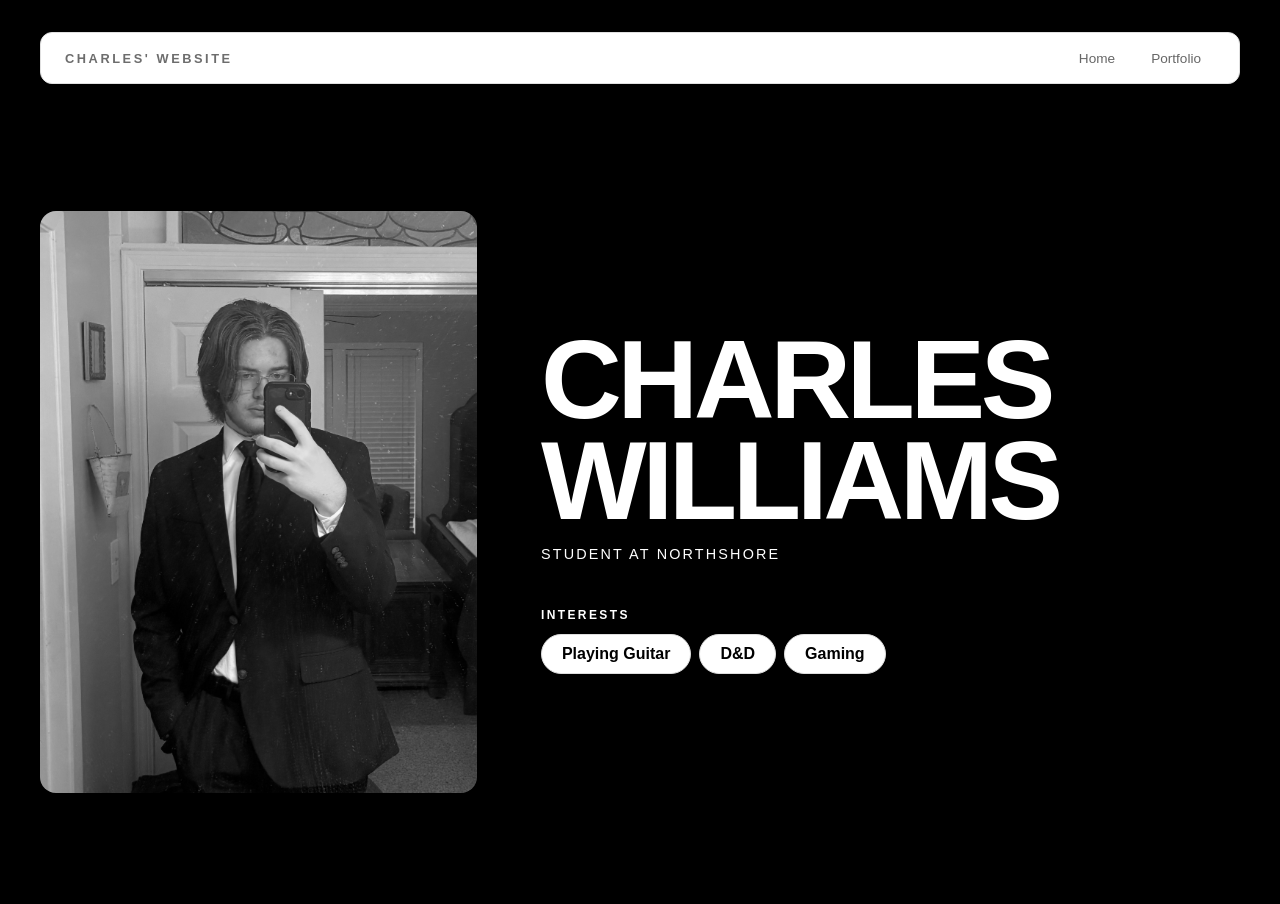
<file: index.html>
<!DOCTYPE html>
<html>

<head>
  <title>Charles' Website</title>
  <link rel="stylesheet" href="style.css" />
</head>

<body>
  <!-- All content goes here -->
  <div id="all-contents">
  <nav>
    <h1>Charles' Website</h1>
    <ul id = "nav-ul">
        <li class="nav-li"><a href="index.html">Home</a></li>
      <li class="nav-li"><a href="portfolio.html">Portfolio</a></li>
      </ul>
    </nav>
     <main>
        <div class = "sidebar">
          <img class="sidebar-img" src="Images/profilepic2.webp" alt="My image" >
        </div>
        <div class = "content">
          <h2>Charles Williams</h2>
          <p>Student at Northshore</p>
        <div id = "interests">
          <h3>interests</h3>
          <ul>
            <li>Playing Guitar</li>
            <li>D&D</li>
            <li>Gaming</li>
          </ul>

        </div>
      </div>
     </main>

  </div>
</body>

</html>
</file>
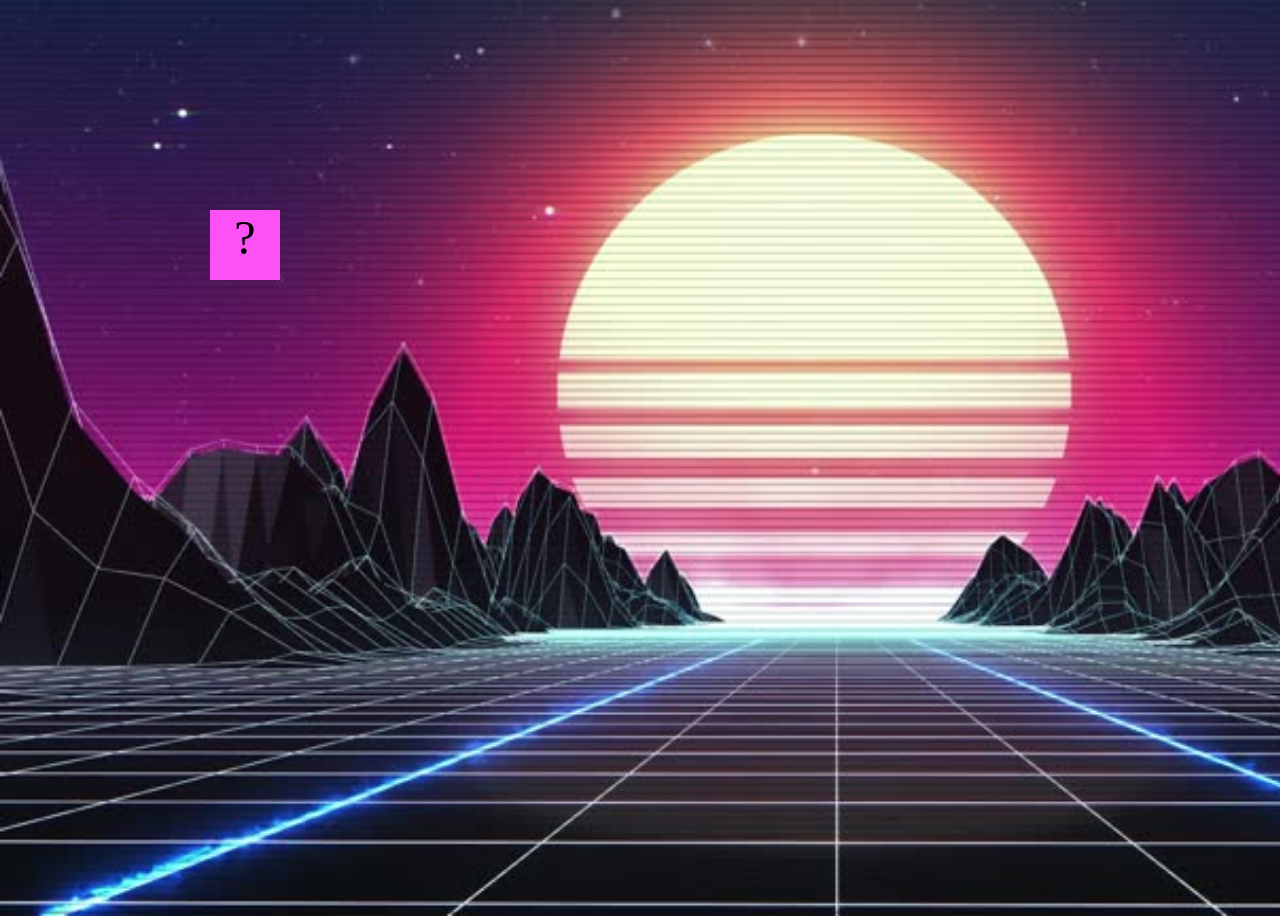
<file: fsd-projects/bouncing-box/index.html>
<!DOCTYPE html>
<html>
  <head>
    <meta charset="utf-8" />
    <title>Bouncing Box</title>
    <script src="jquery.min.js"></script>
    <style>


      body {
      background-image: url("images/background2.jpg");


        -webkit-background-size: cover;
            -moz-background-size: cover;
            -o-background-size: cover;
            background-size: cover;
      }

      .box {
        width: 70px;
        height: 70px;
        background-color: teal;
        font-size: 300%;
        text-align: center;
        user-select: none;
        display: block;
        position: absolute;
        top: 100px;
        /* Change me! */
        left: 0px;
      }

      .board {
        height: 100vh;
      }
    </style>
    <!-- 	<script src="//cdnjs.cloudflare.com/ajax/libs/jquery/2.1.1/jquery.min.js"></script> -->
  </head>

  <body class="board">
    <!-- HTML for the box -->
    <div class="box">?</div>

    <script>
      (function () {
        "use strict";
        /* global jQuery */

        //////////////////////////////////////////////////////////////////
        /////////////////// SETUP DO NOT DELETE //////////////////////////
        //////////////////////////////////////////////////////////////////

        var box = jQuery(".box"); // reference to the HTML .box element
        var board = jQuery(".board"); // reference to the HTML .board element
        var boardWidth = board.width(); // the maximum X-Coordinate of the screen

        // update the boardWidth variable when the window is resized
        jQuery(window).on("resize", function () {
          boardWidth = board.width();
        });

        // Every 50 milliseconds, call the update Function (see below)
        setInterval(update, 50);

        // Every time the box is clicked, call the handleBoxClick Function (see below)
        box.on("click", handleBoxClick);

        // moves the Box to a new position on the screen along the X-Axis
        function moveBoxTo(newPositionX, newPositionY) {
          box.css("left", newPositionX);
          box.css("top", newPositionY);
        }

        // changes the text displayed on the Box
          function changeBoxText(points) {
          box.text(points);
        }

        //////////////////////////////////////////////////////////////////
        /////////////////// YOUR CODE BELOW HERE /////////////////////////
        //////////////////////////////////////////////////////////////////

        // TODO 2 - Variable declarations
        var positionX = 0;
        var points = 0
        var speed = 10
        var positionY = 0;
        var speedY = 10;
        var boardHeight = jQuery(window).height();
        var randNum = Math.random() * 100;
        var colorStr = "rgb(252, 81, 244)";
          box.css("background-color", colorStr);

        /**
         * This Function will be called 20 times/second.
         * Each time it is called, it should move the Box to a new location.
         * If the box drifts off the screen, turn it around!
         */
        function update() {
        moveBoxTo(positionX, positionY);
        positionX = positionX + speed;
        positionY = positionY + speedY;
        if (positionX > boardWidth) {
          speed *= -1

        } else if (positionX < 0){
          speed *= -1
        }

         if (positionY > boardHeight) {
          speedY *= -1

        } else if (positionY < 0){
          speedY *= -1
        }

        


        }

        /**
         * This Function will be called each time the box is clicked.
         * Each time it is called, it should perform each of the following actions:
         * - increase the points total
         * - increase the speed
         * - move the box to the left side of the screen.
         */
        function handleBoxClick() {
        positionX = 0;
        changeBoxText(points);
        points++;
        speed = 3 * points + 10


        }


        
      })();
    </script>
  </body>
</html>
</file>
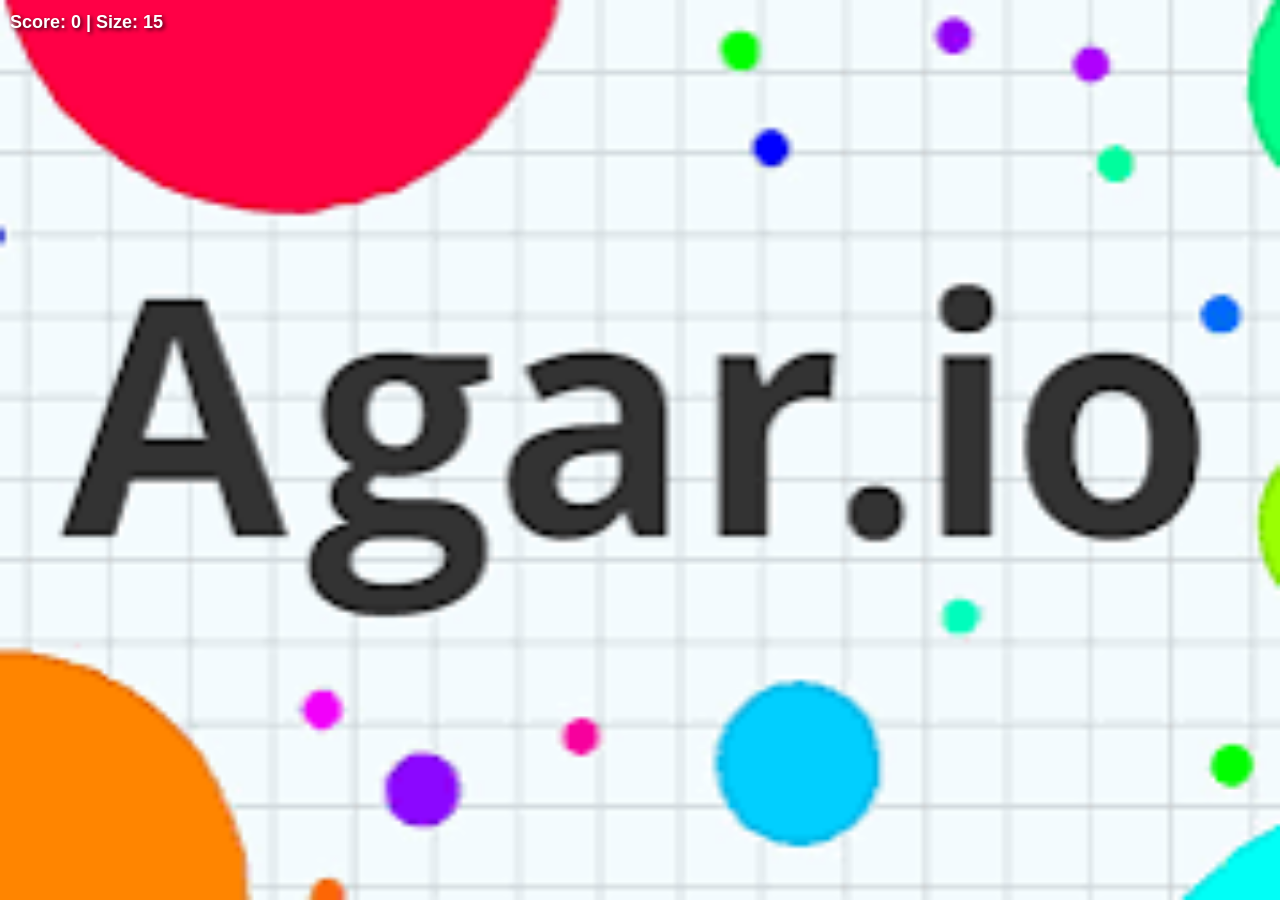
<file: fsd-projects/circularity/index.html>
<!doctype html>

<html>
    <head>
        <meta charset="utf-8">

        <title>Operation Spark || Motion Poem</title>
        <meta name="description" content="Operation Spark Motion Poem">
        <meta name="author" content="operationspark.org">
        <meta name="viewport" content="width=device-width, initial-scale=1.0">
        
        <link href="css/bootstrap.min.css" rel="stylesheet" media="screen">
        <link href="css/style.css" rel="stylesheet">

        <!-- all core CreateJS and 3rd party libraries are listed here: -->
        <script src="bower_components/lodash/lodash.min.js"></script>
        <script src="https://code.createjs.com/1.0.0/easeljs.min.js"></script>
        <script src="https://code.createjs.com/1.0.0/tweenjs.min.js"></script>
        <script src="bower_components/opspark-draw/draw.js"></script>
        <script src="bower_components/racket/racket.js"></script>

        <!-- our app javascript code -->
        <script src="js/opspark.js"></script>
        <script src="js/multiplayer.js"></script>
        <script src="js/gamification.js"></script>
        <script src="js/init.js"></script>
        
        <style type="text/css">
            /*override default styles here*/
        </style>
    </head>
    <body>
        <div style="position: relative; display: inline-block;">
            <canvas id="canvas" width="500" height="500"></canvas>
            
            <!-- Game UI -->
            <div id="score" style="position: absolute; top: 10px; left: 10px; color: white; font-family: Arial, sans-serif; font-size: 18px; font-weight: bold; text-shadow: 2px 2px 4px rgba(0,0,0,0.8); z-index: 10;">
                Score: 0 | Size: 15
            </div>
            
            <div id="multiplayerScore" style="position: absolute; top: 10px; right: 10px; color: white; font-family: Arial, sans-serif; font-size: 16px; font-weight: bold; text-shadow: 2px 2px 4px rgba(0,0,0,0.8); z-index: 10; display: none;">
                <div style="color: #0080FF;">Opponent: Size 15</div>
                <div id="gameTimer" style="color: #FFD700; margin-top: 5px;">Time: 60s</div>
            </div>
            
            <div id="instructions" style="position: absolute; top: 50%; left: 50%; transform: translate(-50%, -50%); color: white; font-family: Arial, sans-serif; text-align: center; background: rgba(0,0,0,0.7); padding: 20px; border-radius: 10px; z-index: 10; display: none;">
                <h2 style="margin: 0 0 10px 0; color: #00FF00;">Circularity</h2>
                <div id="gameMode" style="margin-bottom: 15px;">
                    <button id="singlePlayerBtn" class="game-mode-btn">Single Player</button>
                    <button id="hostGameBtn" class="game-mode-btn">Local Multiplayer</button>
                </div>
                <div id="singlePlayerInstructions">
                    <p style="margin: 5px 0;">🟢 You are the GREEN circle</p>
                    <p style="margin: 5px 0;">Use <strong>WASD</strong> to move</p>
                    <p style="margin: 5px 0;">Absorb smaller circles to grow!</p>
                    <p style="margin: 5px 0;">Avoid larger circles or you'll be absorbed!</p>
                    <p style="margin: 15px 0 5px 0; color: #FFD700;"><strong>Press any key to start!</strong></p>
                </div>
                <div id="multiplayerInstructions" style="display: none;">
                    <p style="margin: 5px 0;">🟢 Player 1: GREEN circle | 🔵 Player 2: BLUE circle</p>
                    <p style="margin: 5px 0;">Player 1 uses <strong>WASD</strong> | Player 2 uses <strong>Arrow Keys</strong></p>
                    <p style="margin: 5px 0;">Absorb circles and each other to grow!</p>
                    <p style="margin: 5px 0;">Biggest circle after 60 seconds wins!</p>
                    <p style="margin: 15px 0 5px 0; color: #FFD700;"><strong>Press any key to start!</strong></p>
                </div>
            </div>
        </div>
        <script id="motion-poem">
            (function(){
                init(window);
                window.opspark.makeGame();
            })();
        </script>
    </body>

</html>
</file>
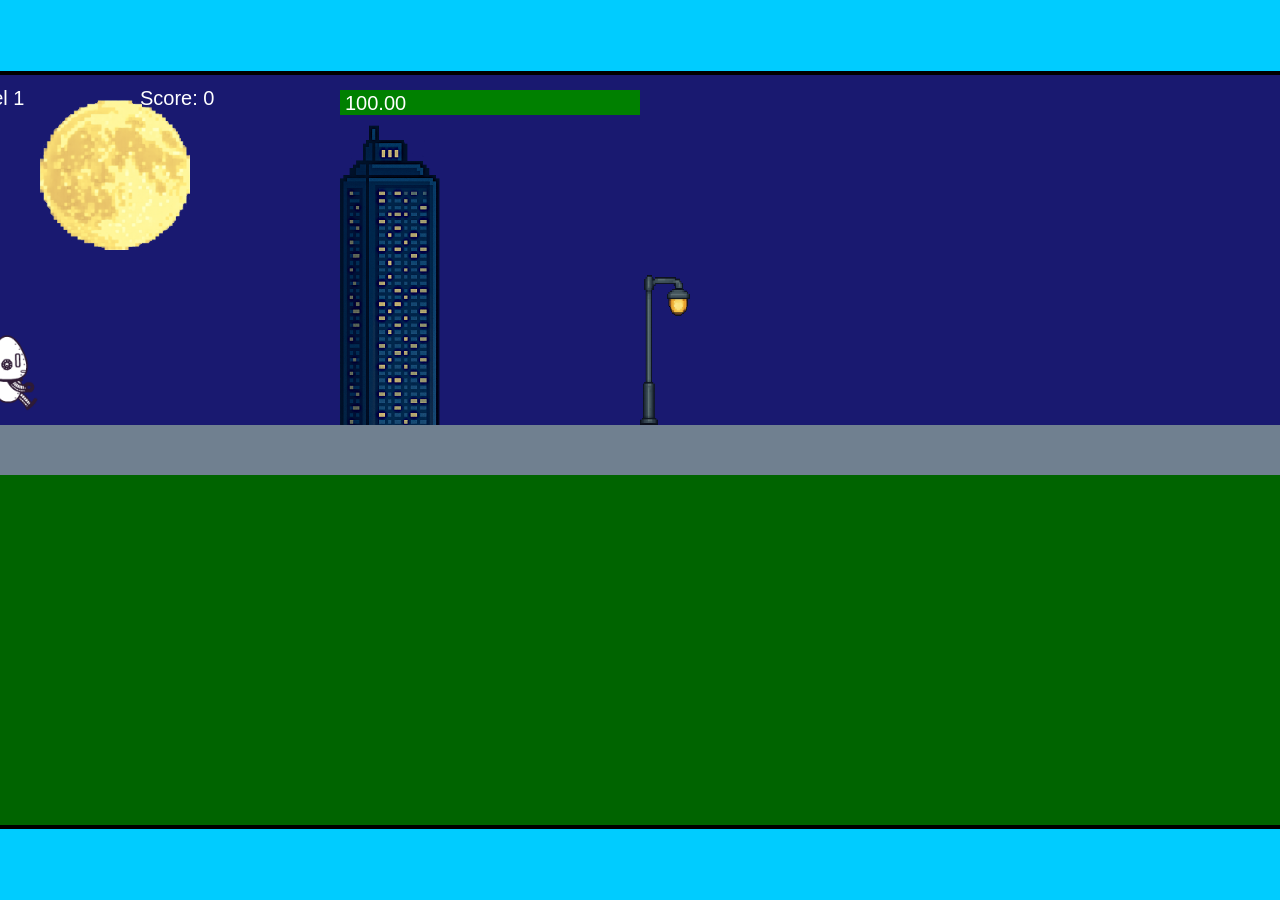
<file: fsd-projects/runtime/index.html>
<!DOCTYPE html>
<html lang="en">
  <head>
    <meta charset="UTF-8" />
    <meta name="viewport" content="width=device-width, initial-scale=1.0" />
    <title>Runtime Neo</title>
    <link rel="stylesheet" href="runtime.css" />
    <script src="https://code.jquery.com/jquery-3.1.0.js"></script>
    <script src="setup.js"></script>
    <script src="levels.js"></script>
    <script src="scenery.js"></script>
    <script src="student.js"></script>
    <script src="main.js"></script>
  </head>
  <body id="body">
    <canvas id="gameCanvas" width="1400" height="750"></canvas>
    <img id="player" src="images/halle.png" />
    <img id="projectile" src="images/projectile.png" />
    <img id="basicPlatform" src="images/interactable/basicPlatform.png" />
    <img id="spikes" src="images/interactable/spikes.png" />
    <img id="bug" src="images/interactable/bug.png" />
    <img id="healthUp" src="images/interactable/healthUp.png" />
    <img id="flag" src="images/interactable/flag.png" />
    <img id="moon" src="images/backgrounds/moon.png" />
    <img id="building" src="images/backgrounds/building.png" />
    <img id="lamp" src="images/backgrounds/lamp.png" />
  </body>
</html>
</file>
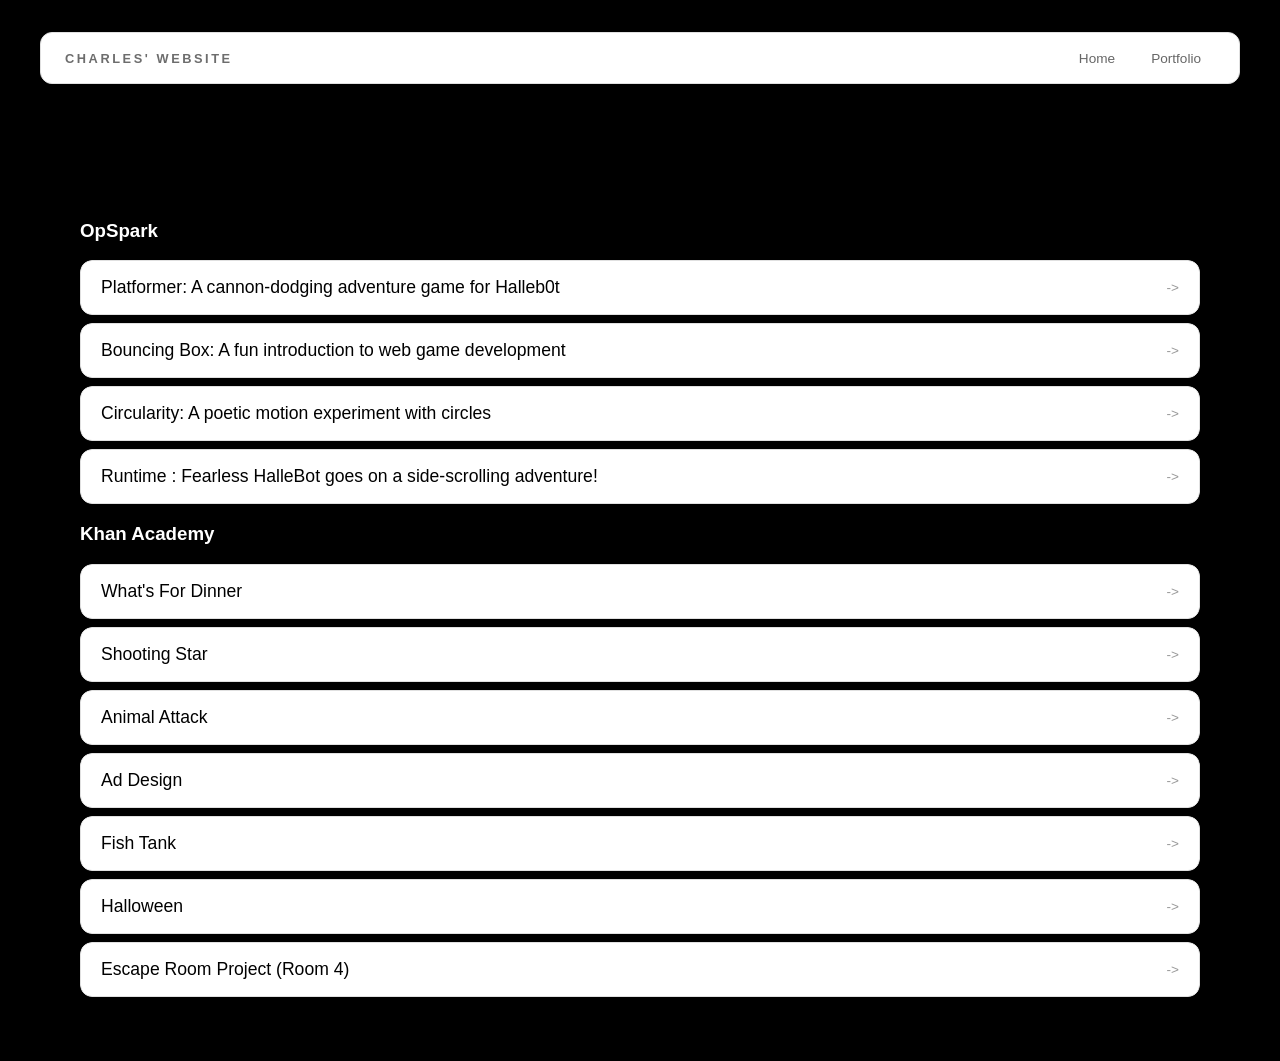
<file: portfolio.html>
<!DOCTYPE html>
<html>

<head>
  <title>Charles' Website</title>
  <link rel="stylesheet" href="style.css" />
</head>

<body>
  <!-- All content goes here -->
  <div id="all-contents">
  <nav>
    <h1>Charles' Website</h1>
    <ul id = "nav-ul">
        <li class="nav-li"><a href="index.html">Home</a></li>
      <li class="nav-li"><a href="portfolio.html">Portfolio</a></li>
      </ul>
    </nav>
      <main class = "portfolio-main">
       <div class = "content">
          <div class = "portfolio-box">
            <h1>Portfolio</h1>
              <h3>OpSpark</h3>
              <ul class = "portfolio" id = "opspark">
                <li>
                  <a href="fsd-projects/platformer/" target = "_blank">Platformer: A cannon-dodging adventure game for Halleb0t</a>
                </li>
                <li>
                  <a href="fsd-projects/bouncing-box/" target = "_blank">Bouncing Box: A fun introduction to web game development</a>
                </li>
                <li>
                  <a href="fsd-projects/circularity/" target = "_blank">Circularity: A poetic motion experiment with circles</a>
                </li>
                <li>
                <a href="fsd-projects/runtime/" target = "_blank">Runtime : Fearless HalleBot goes on a side-scrolling adventure!</a>
                </li>
            </ul>
            <h3>Khan Academy</h3>
              <ul class = "portfolio" id = "khan">
                <li>
                  <a href="https://www.khanacademy.org/computer-programming/spin-off-of-project-whats-for-dinner/5260866330411008" target = "_blank">What's For Dinner</a>
                </li>
               <li>
                  <a href="https://www.khanacademy.org/computer-programming/spin-off-of-project-shooting-star/6416744135901184" target = "_blank">Shooting Star</a>
                </li>
                 <li>
                  <a href="https://www.khanacademy.org/computer-programming/spin-off-of-project-animal-attack/5681692896772096" target = "_blank">Animal Attack</a>
                 </li>
                  <li>
                  <a href="https://www.khanacademy.org/computer-programming/spin-off-of-project-ad-design/6211428895014912" target = "_blank">Ad Design</a>
                </li>
                 <li>
                  <a href="https://www.khanacademy.org/computer-programming/fih-squared/5268882268209152" target = "_blank">Fish Tank</a>
                </li>
                <li>
                  <a href="https://www.khanacademy.org/computer-programming/williams_halloweenproject/5837473939570688" target = "_blank">Halloween</a>
                </li>
                 <li>
                  <a href="https://www.khanacademy.org/computer-programming/escape-room_jouenkou_egorkin_jackson_rodriguez_williams/5881743455141888" target = "_blank">Escape Room Project (Room 4)</a>
                </li>
              </ul>
          </div>
       </div>
     </main>

  </div>
</body>

</html>
</file>
<file: style.css>
* {
  box-sizing: border-box;
}

body {
  margin: 0;
  background: #000000;
  color: #ffffff;
  font-family: "Helvetica Neue", Arial, sans-serif;
}

#all-contents {
  max-width: 1500px;
  min-height: 100vh;
  margin: 0 auto;
  padding: 32px 40px;
}


main {
  display: grid;
  grid-template-columns: minmax(220px, 1fr) minmax(420px, 1.6fr);
  align-items: center;
  min-height: calc(100vh - 160px);
  gap: clamp(32px, 5vw, 80px);
}

.sidebar {
  width: 100%;
}

.content {
  display: flex;
  flex-direction: column;
  align-items: flex-start;
  gap: 12px;
}

h2 {
  margin: 0;
  font-size: clamp(4rem, 10vw, 7rem);
  line-height: 0.9;
  font-weight: 900;
  letter-spacing: -0.04em;
  text-transform: uppercase;
  color: #ffffff;
}

.content > p {
  margin: 0;
  color: #ffffff;
  font-size: 0.9rem;
  text-transform: uppercase;
  letter-spacing: 0.15em;
  line-height: 1.4;
}

#interests {
  margin-top: 32px;
  width: 100%;
}

#interests h3 {
  margin: 0 0 12px;
  font-size: 0.75rem;
  font-weight: 700;
  text-transform: uppercase;
  letter-spacing: 0.2em;
  color: #ffffff;
}

#interests ul {
  list-style: none;
  margin: 0;
  padding: 0;
  display: flex;
  flex-wrap: wrap;
  gap: 8px;
}

#interests li {
  color: #000000;
  font-size: 1rem;
  font-weight: 600;
  padding: 10px 20px;
  background: #fff;
  border: 1px solid #ddd;
  border-radius: 100px;
  transition:
    background 0.25s ease,
    color 0.25s ease,
    transform 0.25s ease;
  cursor: default;
}

#interests li:hover {
  background: #727272;
  color: #000000;
  border-color: #000;
  transform: translateY(-2px);
}

.sidebar-img {
  width: 100%;
  max-width: 760px;
  aspect-ratio: 3 / 4;
  object-fit: cover;
  display: block;
  border-radius: 16px;
  filter: grayscale(100%);
  box-shadow: 0 8px 30px rgba(0, 0, 0, 0.12);
  transition:
    filter 0.4s ease,
    transform 0.4s ease,
    box-shadow 0.4s ease;
}

.sidebar-img:hover {
  filter: grayscale(0%);
  transform: translateY(-4px);
  box-shadow: 0 16px 40px rgba(0, 0, 0, 0.18);
}

nav {
  display: flex;
  justify-content: space-between;
  align-items: center;
  margin-bottom: 48px;
  padding: 16px 24px;
  background: #fff;
  border: 1px solid #e0e0e0;
  border-radius: 12px;
}

nav h1 {
  margin: 0;
  font-size: 0.8rem;
  font-weight: 700;
  text-transform: uppercase;
  letter-spacing: 0.2em;
  color: #6d6d6d;
}

#nav-ul {
  list-style: none;
  display: flex;
  gap: 8px;
  margin: 0;
  padding: 0;
}

.nav-li a {
  color: #666;
  text-decoration: none;
  font-size: 0.85rem;
  font-weight: 500;
  padding: 6px 14px;
  border-radius: 8px;
  transition:
    background 0.25s ease,
    color 0.25s ease;
}

.nav-li a:hover {
  background: #868686;
  color: #000000;
}

/* Portfolio styles */
.content h1 {
  color: rgb(0, 0, 0);
}

.portfolio {
  list-style: none;
  margin: 0;
  padding: 0;
  width: 100%;
  display: flex;
  flex-direction: column;
  gap: 8px;
}

.portfolio li {
  border-radius: 12px;
  overflow: hidden;
}

.portfolio a {
  display: flex;
  justify-content: space-between;
  align-items: center;
  text-decoration: none;
  color: #000000;
  padding: 16px 20px;
  font-size: 1.1rem;
  font-weight: 500;
  background: #fff;
  border: 1px solid #e0e0e0;
  border-radius: 12px;
  transition: background 0.25s ease, color 0.25s ease, transform 0.25s ease;
}

.portfolio a:hover {
  background: #ffffff;
  color: #000000;
  transform: translateX(4px);
}

.portfolio a::after {
  content: "->";
  font-size: 0.85rem;
  opacity: 0.4;
  transition: opacity 0.25s ease;
  white-space: nowrap;
}

.portfolio a:hover::after {
  opacity: 1;
}

.portfolio-main {
  display: block;
  min-height: auto;
}

.portfolio-box {
  background: #000000;
  padding: 32px 40px;
  border-radius: 16px;
  box-shadow: 0 8px 30px rgba(0, 0, 0, 0.12);
  width: 100%;
}

.portfolio-box h1 {
  text-align: center;
  width: 100%;
  margin: 0;
}
#opspark a:hover {
  background: #90ee90;
  color: #000;
}

#khan a:hover {
  background: #ee57c8;
  color: #fff;
}
</file>
<file: fsd-projects/circularity/css/style.css>
/* Game mode button styles */
body {
                background: url("../img/background\ for\ circle.png") no-repeat center center fixed;
                background-color: #cccccc;
                -webkit-background-size: cover;
                -moz-background-size: cover;
                -o-background-size: cover;
                background-size: cover;
            }
.game-mode-btn {
    margin: 5px;
    padding: 10px 15px;
    border: none;
    border-radius: 5px;
    cursor: pointer;
    font-weight: bold;
    transition: all 0.3s ease;
    position: relative;
}

.game-mode-btn:hover {
    transform: translateY(-2px);
    box-shadow: 0 4px 8px rgba(0,0,0,0.3);
}

.game-mode-btn.selected {
    transform: scale(1.05);
    box-shadow: 0 0 15px rgba(255,215,0,0.6);
    border: 2px solid #FFD700;
}

.game-mode-btn.selected::after {
    content: "✓";
    position: absolute;
    top: -5px;
    right: -5px;
    background: #FFD700;
    color: black;
    border-radius: 50%;
    width: 20px;
    height: 20px;
    display: flex;
    align-items: center;
    justify-content: center;
    font-size: 12px;
    font-weight: bold;
}

#singlePlayerBtn {
    background: #00FF00;
    color: black;
}

#hostGameBtn {
    background: #0080FF;
    color: white;
}
</file>
<file: fsd-projects/runtime/runtime.css>
/* runtime.css */
/* Styles for Runtime Neo auto-runner game */

img {
  display: none;
}

#gameCanvas {
  position: absolute;
  border: 4px solid #000;
  top: 50%;
  left: 50%;
  transform: translate(-50%, -50%);
}

body {
  margin: 0;
  background-color: #00ccff;
  font-family: Arial, sans-serif;
  text-align: center;
  overflow: hidden;
}
</file>
